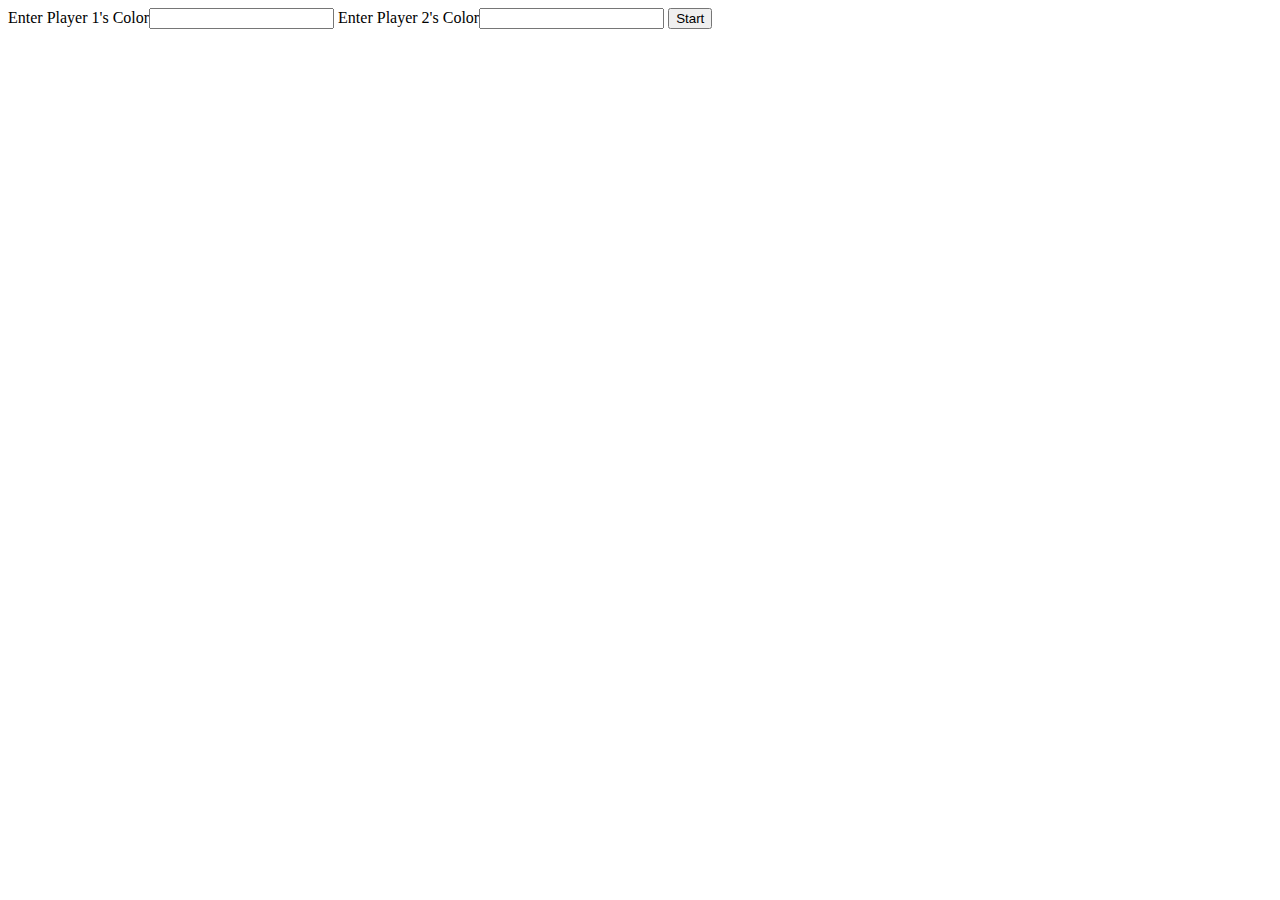
<file: BootCamp22-23/Bootcamp22/connect-four-oo/index.html>
<!doctype html>
<head>
  <title>Connect 4</title>
  <link href="connect4.css" rel="stylesheet">
</head>
<body>
  Enter Player 1's Color<input id = "p1-color"></input>
  Enter Player 2's Color<input id = "p2-color"></input>
  <button id = "start-btn">Start</button>

<div id="game">
  <table id="board"></table>
</div>

<script src="connect4.js"></script>

</body>
</html>
</file>
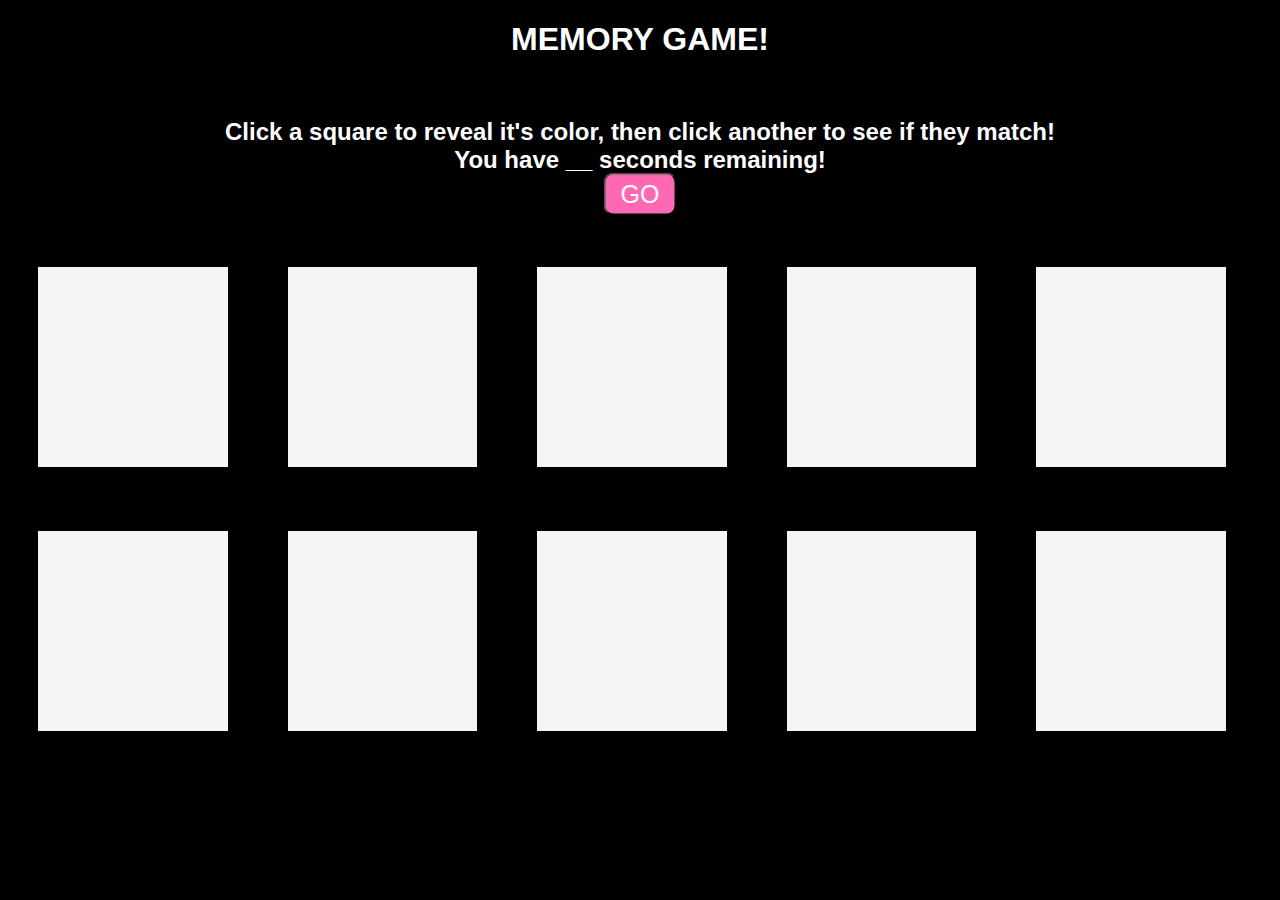
<file: BootCamp22-23/Bootcamp22/memory_game/index.html>
<!DOCTYPE html>
<html lang="en">
  <head>
    <meta charset="UTF-8" />
    <title>Test Your Memory!</title>
    <link rel="stylesheet" href="memory_game.css" />
  </head>
  <body>
    <h1>MEMORY GAME!</h1> <br>
    <h2>Click a square to reveal it's color, then click another to see if they match!<br>

      You have <span id = "timer">__</span> seconds remaining!</p><br>
    </h2>
    <button>GO</button>
    <div id="game">
    </div>

    <script src="memory_game.js"></script>
  </body>
</html>
</file>
<file: BootCamp22-23/Bootcamp22/connect-four-oo/connect4.css>
/* game board table */

#board td {
  width: 50px;
  height: 50px;
  border: solid 1px #666;
}

/* pieces are div within game table cells: draw as colored circles */

.piece {
  margin: 5px;
  width: 80%;
  height: 80%;
  border-radius: 50%;
}

/* .piece.player1 {
  background-color: red;
}

.piece.player2 {
  background-color: blue;
} */

/* column-top is table row of clickable areas for each column */

#column-top td {
  border: dashed 1px lightgray;
}

#column-top td:hover {
  background-color: gold;
}
</file>
<file: BootCamp22-23/Bootcamp22/memory_game/memory_game.css>
#game div {
    width: 15%;
    height: 200px;
    margin: 30px;
    display: inline-block;
  }
  /* see below: is this how we add the case for both classes to be present in order for color to show up? */
  #game div:not(.flipped) {
    background-color: whitesmoke;
  }
  
.flipped.red { 
    background-color: red;
  }
.flipped.blue {
    background-color: blue;
  }
.flipped.green {
    background-color: green;
  }
.flipped.orange {
    background-color: orange;
} 
.flipped.purple {
    background-color: purple;
  }

h1{
    text-align: center;
    font-family:Verdana, Geneva, Tahoma, sans-serif;
    color: white;
  }
h2 {
    text-align: center;
    position: relative;
    color: white;
    font-family:Verdana, Geneva, Tahoma, sans-serif
  }

button {
    border-radius: 10px;
    position:relative;
    background-color: hotpink;
    color: white;
    top: 50%;
    left: 50%;
    display: inline-block;
    font-size: 25px;
    padding: 5px 15px;
    transition-duration: 0.5s;
    transform: translate(-50%, -50%);
  }
button:hover{
    background-color: azure;
    color: grey;
}
  button:active {
    translate: (30x, 30y);
  }

  body{
    background-image: url(http://csshint.com/wp-content/uploads/2020/01/CSS-Animated-Backgrounds-2.gif);
    background-color: black;
  }

p {
    font-family:Verdana, Geneva, Tahoma, sans-serif;
    font-size: 5rem;
    position: absolute;
    display: flex;

}
</file>
